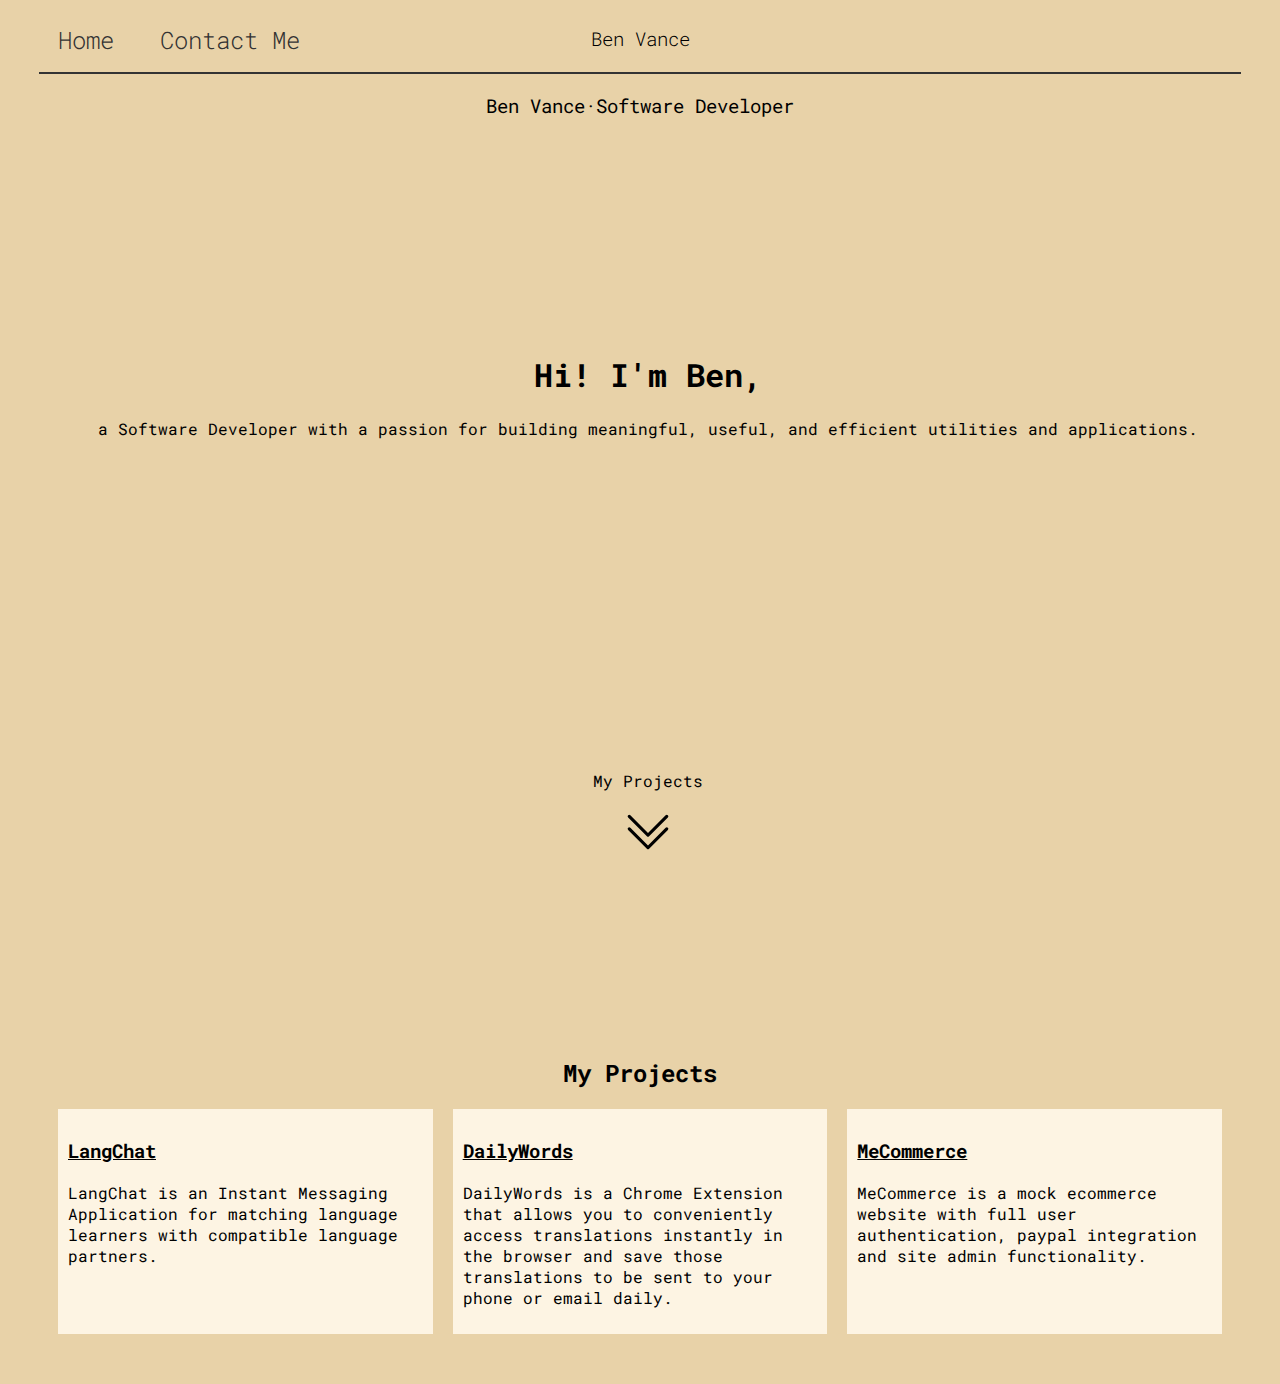
<file: index.html>
<!DOCTYPE html>
<!--[if lt IE 7]>      <html class="no-js lt-ie9 lt-ie8 lt-ie7"> <![endif]-->
<!--[if IE 7]>         <html class="no-js lt-ie9 lt-ie8"> <![endif]-->
<!--[if IE 8]>         <html class="no-js lt-ie9"> <![endif]-->
<!--[if gt IE 8]>      <html class="no-js"> <!--<![endif]-->
<html>
    <head>
        <meta charset="utf-8">
        <meta http-equiv="X-UA-Compatible" content="IE=edge">
        <title>Ben Vance - Software Developer</title>
        <meta name="description" content="">
        <meta name="viewport" content="width=device-width, initial-scale=1">
        <link rel="stylesheet" href="styles.css">
        <link rel="preconnect" href="https://fonts.googleapis.com">
        <link rel="preconnect" href="https://fonts.gstatic.com" crossorigin>
        <link href="https://fonts.googleapis.com/css2?family=Roboto+Mono:wght@100;300;400;500;600;700&display=swap" rel="stylesheet">
        <link rel="stylesheet" href="https://cdnjs.cloudflare.com/ajax/libs/font-awesome/6.2.0/css/all.min.css" integrity="sha512-xh6O/CkQoPOWDdYTDqeRdPCVd1SpvCA9XXcUnZS2FmJNp1coAFzvtCN9BmamE+4aHK8yyUHUSCcJHgXloTyT2A==" crossorigin="anonymous" referrerpolicy="no-referrer" />
    </head>
    <body>
        <!--[if lt IE 7]>
            <p class="browsehappy">You are using an <strong>outdated</strong> browser. Please <a href="#">upgrade your browser</a> to improve your experience.</p>
        <![endif]-->
        <div class="navbar">
            <ul class="left-nav">
                <li><a href="#" style>Home</a></li>
                <li><a href="contact_me.html">Contact Me</a></li>
            </ul>
            <div class="nav-name">
                <p>Ben Vance</p>
            </div>
            <hr>
            <p>Ben Vance·Software Developer</p>
        </div>
        <div class="hero">
            <!-- picture of me -->
            <!-- <div class="grid-item pic-item">
                <img src="./media/me.jpg" alt="">
            </div> -->
            <!-- short intro about self -->
            <div class="hero-inner">
                <div>
                    <h1>Hi! I'm Ben,</h1>
                    <p>a Software Developer with a passion for building meaningful, useful, and efficient utilities and applications.</p>
                </div>
            </div>
            <div class="hero-arrow">
                <p>My Projects</p>
                <img src="./media/chevron-double-down.svg" alt="">
            </div>
        </div>
            <!-- projects -->
        <div class="project-section-item">
            <div class="project-section-title"><h2>My Projects</h2></div>
            <div class="project-card">
                <h3><a href="langchat.html">LangChat</a></h3>
                <p>
                    LangChat is an Instant Messaging Application for matching language
                    learners with compatible language partners.
                </p>
            </div>
            <div class="project-card">
                <h3><a href="dailywords.html">DailyWords</a></h3>
                <p>
                    DailyWords is a Chrome Extension that allows you to conveniently access
                    translations instantly in the browser and save those translations to be sent
                    to your phone or email daily.
                </p>
            </div>
            <div class="project-card">
                <h3><a href="mecommerce.html">MeCommerce</a></h3>
                <p>
                    MeCommerce is a mock ecommerce website with full user authentication, paypal integration and 
                    site admin functionality.
                </p>
            </div>
        </div>
        <script src="" async defer></script>
    </body>
</html>
</file>
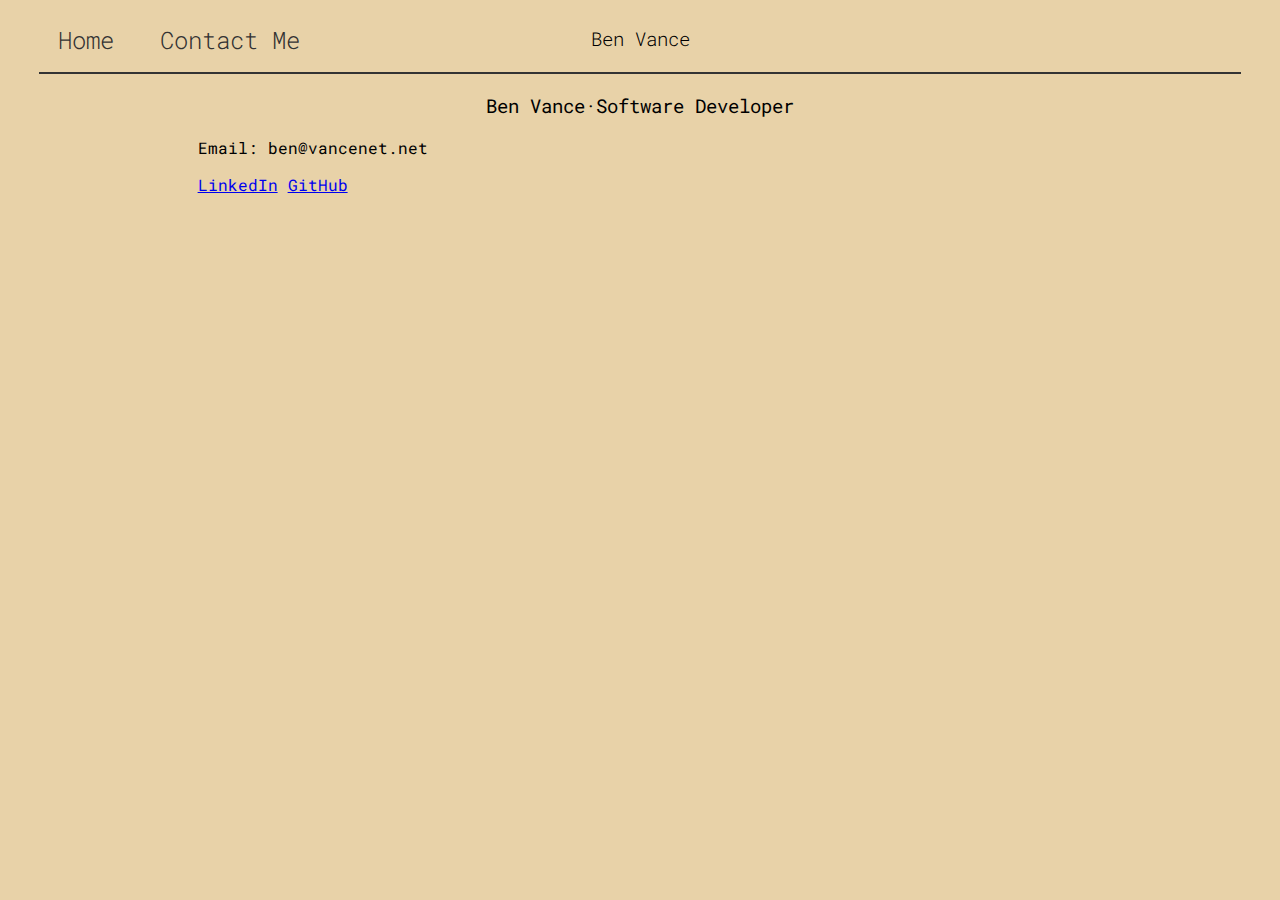
<file: contact_me.html>
<!DOCTYPE html>
<!--[if lt IE 7]>      <html class="no-js lt-ie9 lt-ie8 lt-ie7"> <![endif]-->
<!--[if IE 7]>         <html class="no-js lt-ie9 lt-ie8"> <![endif]-->
<!--[if IE 8]>         <html class="no-js lt-ie9"> <![endif]-->
<!--[if gt IE 8]>      <html class="no-js"> <!--<![endif]-->
<html>
    <head>
        <meta charset="utf-8">
        <meta http-equiv="X-UA-Compatible" content="IE=edge">
        <title>Ben Vance - Software Developer</title>
        <meta name="description" content="">
        <meta name="viewport" content="width=device-width, initial-scale=1">
        <link rel="stylesheet" href="styles.css">
        <link rel="preconnect" href="https://fonts.googleapis.com">
        <link rel="preconnect" href="https://fonts.gstatic.com" crossorigin>
        <link href="https://fonts.googleapis.com/css2?family=Roboto+Mono:wght@100;300;400;500;600;700&display=swap" rel="stylesheet">
        <link rel="stylesheet" href="https://cdnjs.cloudflare.com/ajax/libs/font-awesome/6.2.0/css/all.min.css" integrity="sha512-xh6O/CkQoPOWDdYTDqeRdPCVd1SpvCA9XXcUnZS2FmJNp1coAFzvtCN9BmamE+4aHK8yyUHUSCcJHgXloTyT2A==" crossorigin="anonymous" referrerpolicy="no-referrer" />
    </head>
    <body>
        <!--[if lt IE 7]>
            <p class="browsehappy">You are using an <strong>outdated</strong> browser. Please <a href="#">upgrade your browser</a> to improve your experience.</p>
        <![endif]-->
        <div class="navbar">
            <ul class="left-nav">
                <li><a href="index.html" style>Home</a></li>
                <li><a href="#about">Contact Me</a></li>
            </ul>
            <div class="nav-name">
                <p>Ben Vance</p>
            </div>
            <hr>
            <div></div>
            <p>Ben Vance·Software Developer</p>
        </div>
        <div class="center">
            <p>Email: ben@vancenet.net</p>
            <a href="https://www.linkedin.com/in/ben-vance-06427b19b/" target="_blank">LinkedIn</a>
            <a href="https://github.com/bcvance" target="_blank">GitHub</a>
        </div>
    </body>
</html>
</file>
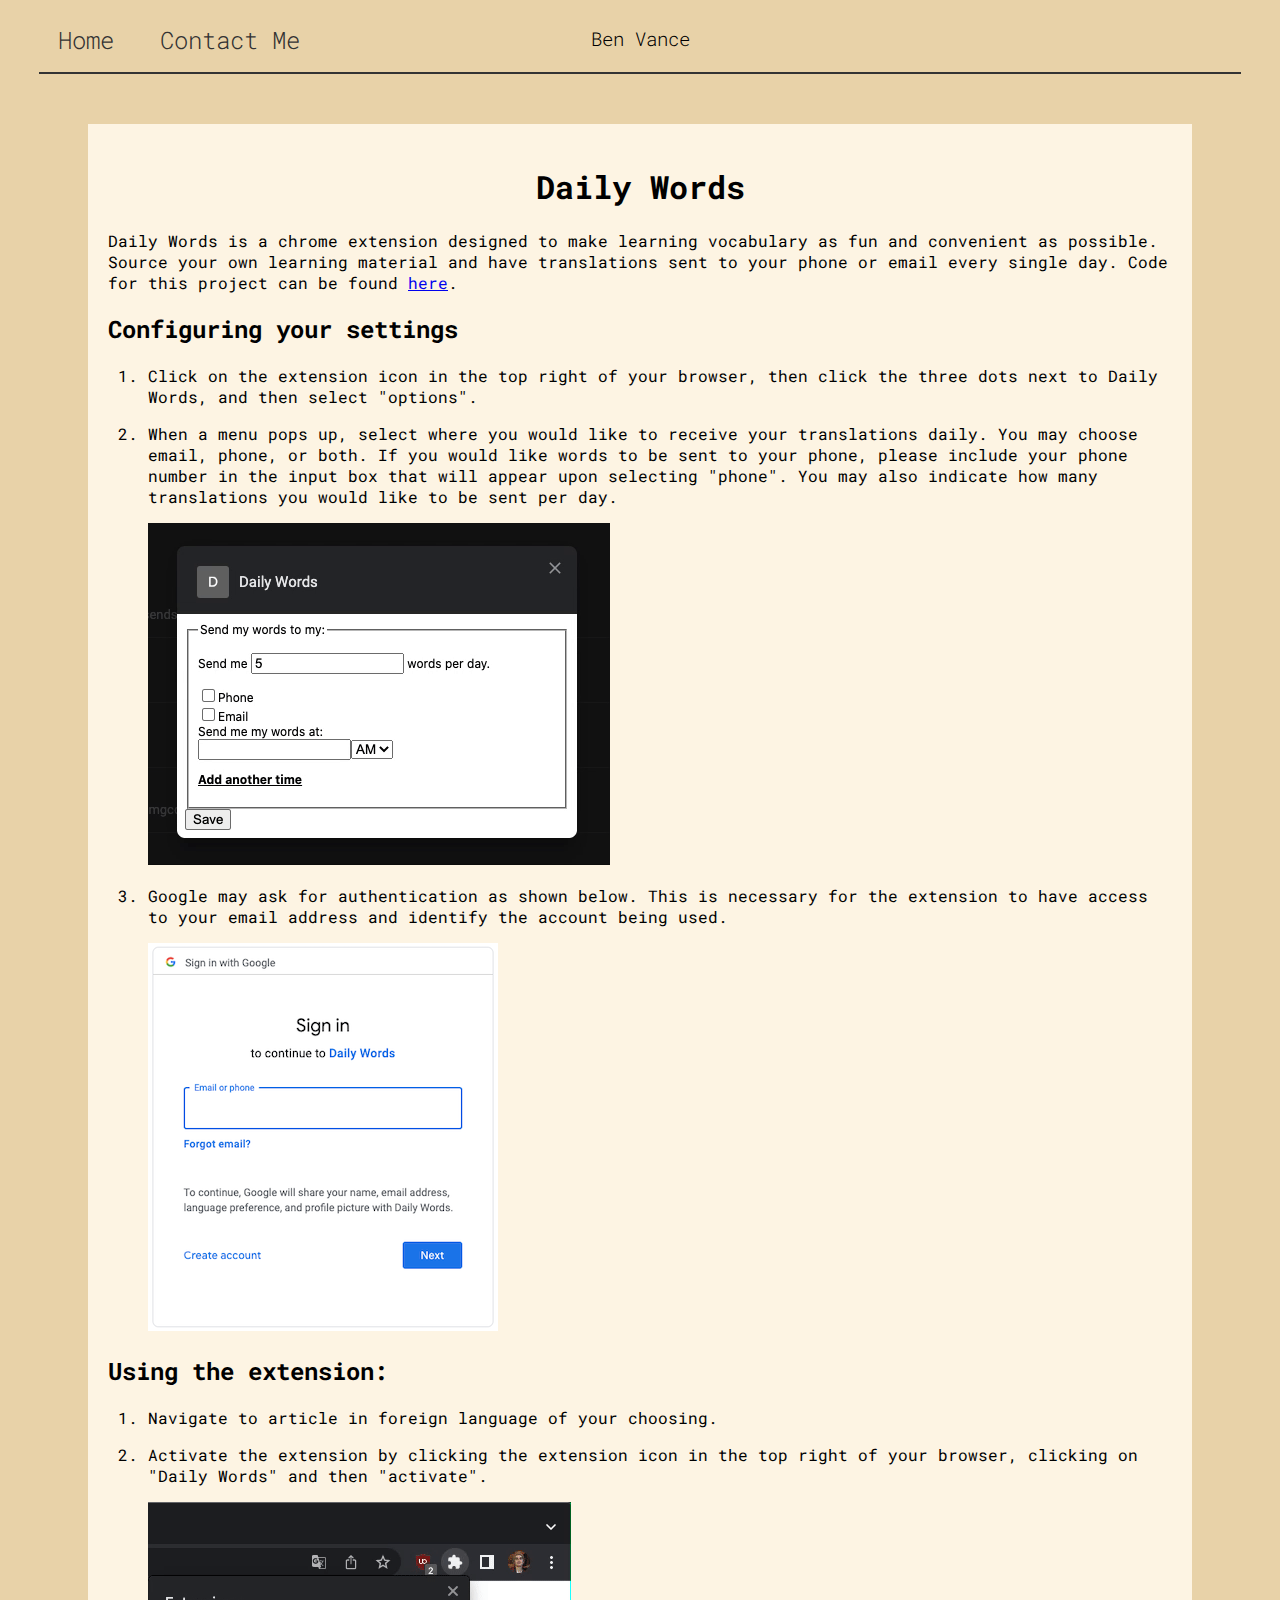
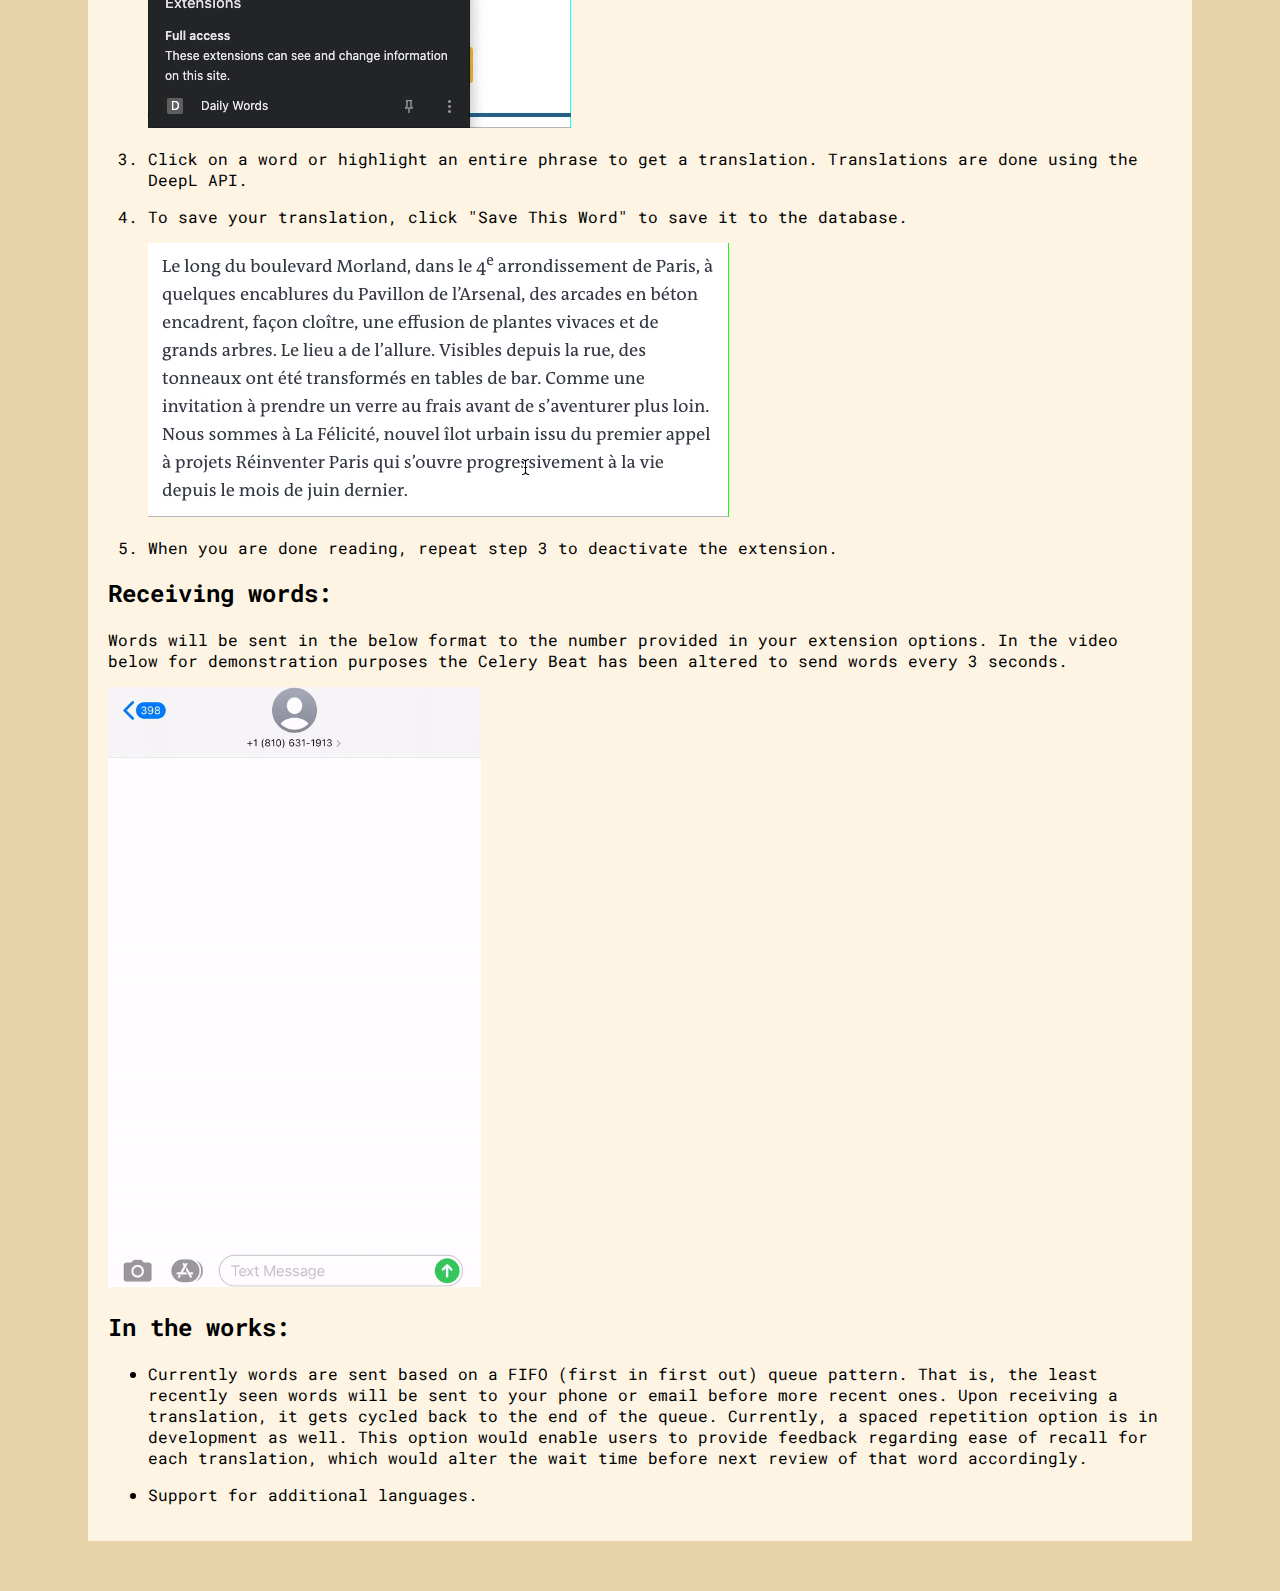
<file: dailywords.html>
<!DOCTYPE html>
<!--[if lt IE 7]>      <html class="no-js lt-ie9 lt-ie8 lt-ie7"> <![endif]-->
<!--[if IE 7]>         <html class="no-js lt-ie9 lt-ie8"> <![endif]-->
<!--[if IE 8]>         <html class="no-js lt-ie9"> <![endif]-->
<!--[if gt IE 8]>      <html class="no-js"> <!--<![endif]-->
<html>
    <head>
        <meta charset="utf-8">
        <meta http-equiv="X-UA-Compatible" content="IE=edge">
        <title>Ben Vance - Software Developer</title>
        <meta name="description" content="">
        <meta name="viewport" content="width=device-width, initial-scale=1">
        <link rel="stylesheet" href="styles.css">
        <link rel="preconnect" href="https://fonts.googleapis.com">
        <link rel="preconnect" href="https://fonts.gstatic.com" crossorigin>
        <link href="https://fonts.googleapis.com/css2?family=Roboto+Mono:wght@100;300;400;500;600;700&display=swap" rel="stylesheet">
        <link rel="stylesheet" href="https://cdnjs.cloudflare.com/ajax/libs/font-awesome/6.2.0/css/all.min.css" integrity="sha512-xh6O/CkQoPOWDdYTDqeRdPCVd1SpvCA9XXcUnZS2FmJNp1coAFzvtCN9BmamE+4aHK8yyUHUSCcJHgXloTyT2A==" crossorigin="anonymous" referrerpolicy="no-referrer" />
    </head>
    <body>
        <div class="navbar">
            <ul class="left-nav">
                <li><a href="index.html" style>Home</a></li>
                <li><a href="#about">Contact Me</a></li>
            </ul>
            <div class="nav-name">
                <p>Ben Vance</p>
            </div>
            <hr>
        </div>
        <div class='project-body container'>
            <div class="project-section">
                <h1 class="project-name"><strong>Daily Words</strong></h1>

                <p>
                    Daily Words is a chrome extension designed to make learning vocabulary as fun and convenient as possible. Source your own learning material and have translations 
                    sent to your phone or email every single day. Code for this project can be found <a href="https://github.com/bcvance/DailyWords" target="_blank">here</a>.
                </p>

                <h2>Configuring your settings</h2>
                <ol>
                    <li>
                        Click on the extension icon in the top right of your browser, then click the three dots next to Daily Words, and then select "options".
                    </li>
                    <li>
                        <p>
                            When a menu pops up, select where you would like to receive your translations daily. You may choose email, phone, or both. If you would like words to
                            be sent to your phone, please include your phone number in the input box that will appear upon selecting "phone". You may also indicate how many translations you would like to be sent per day.
                        </p>
                        
                        <img src="./media/options.gif">
                    </li>
                    <li>
                        <p>
                            Google may ask for authentication as shown below. This is necessary for the extension to have access to your email address and identify the account being used.
                        </p>
                        <img src="./media/daily_words_authentication.png">
                    </li>
                </ol>
            </div>

            <div class="project-section">
                <h2>Using the extension:</h2>
                <ol>
                    <li>
                        <p>
                            Navigate to article in foreign language of your choosing.
                        </p>
                    </li>
                    <li>
                        <p>
                            Activate the extension by clicking the extension icon in the top right of your browser, clicking on "Daily Words" and then "activate".
                        </p>
                        <img src="./media/activate.gif">
                    </li>
                    <li>
                        <p>
                            Click on a word or highlight an entire phrase to get a translation. Translations are done using the DeepL API.  
                        </p>
                    </li>
                    <li>
                        <p>
                            To save your translation, click "Save This Word" to save it to the database.
                        </p>
                        <img src="media/translate_demonstration.gif">
                    </li>
                    <li>
                        <p>
                            When you are done reading, repeat step 3 to deactivate the extension.
                        </p>
                    </li>
                </ol>
            </div>

            <div class="project-section">
                <h2>Receiving words:</h2>
                <p>
                    Words will be sent in the below format to the number provided in your extension options. 
                    In the video below for demonstration purposes the Celery Beat has been altered to send words every 3 seconds.
                </p>
                <img id="texts-gif" src="media/texts_resized.gif">
                
                <h2>In the works:</h2>
                <ul>
                    <li>
                        <p>
                            Currently words are sent based on a FIFO (first in first out) queue pattern. That is, the least recently seen words will be sent to your phone or email before
                            more recent ones. Upon receiving a translation, it gets cycled back to the end of the queue. Currently, a spaced repetition option is in development as well. 
                            This option would enable users to provide feedback regarding ease of recall for each translation, which would alter the wait time before next review of that word accordingly.  
                        </p>
                    </li>
                    <li>
                        <p>
                            Support for additional languages.
                        </p>
                    </li> 
                </ul>
            </div>
        </div>
        <!--[if lt IE 7]>
            <p class="browsehappy">You are using an <strong>outdated</strong> browser. Please <a href="#">upgrade your browser</a> to improve your experience.</p>
        <![endif]
        
        <script src="" async defer></script>
    </body>
</html>
</file>
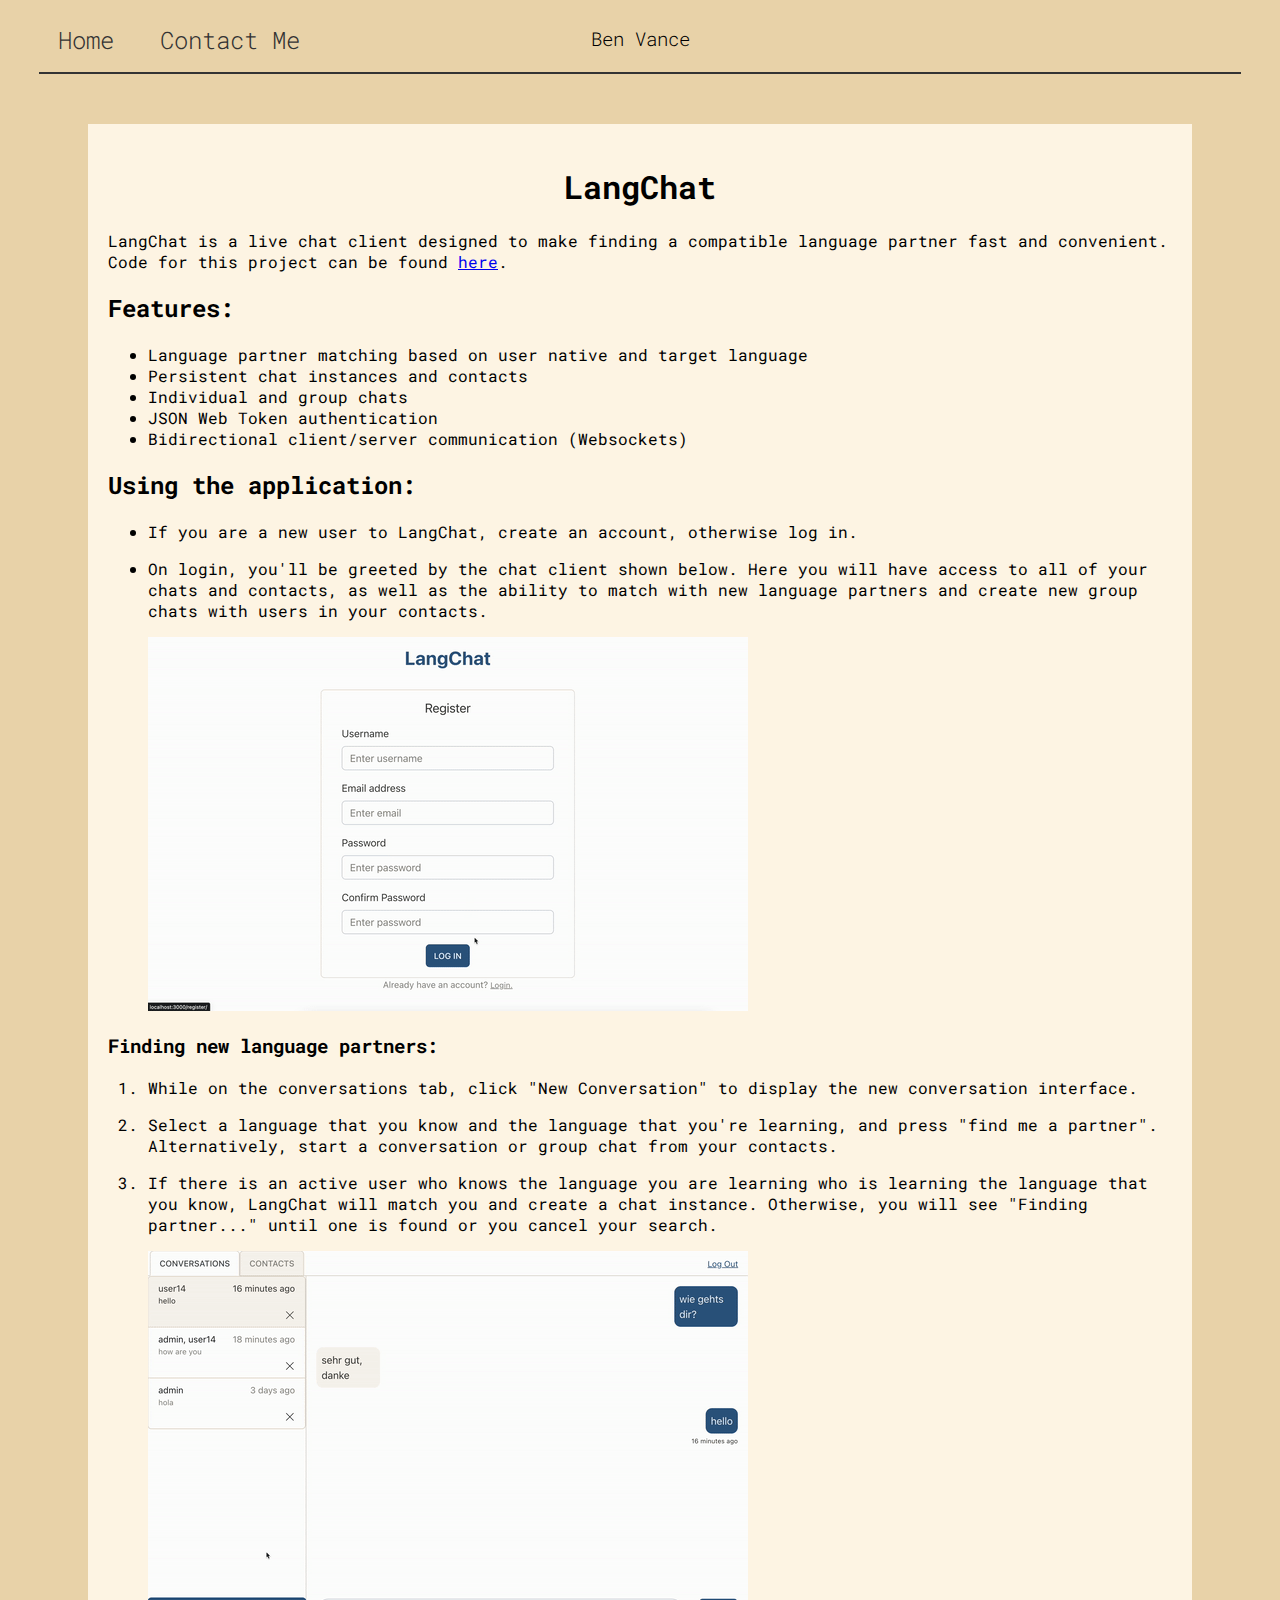
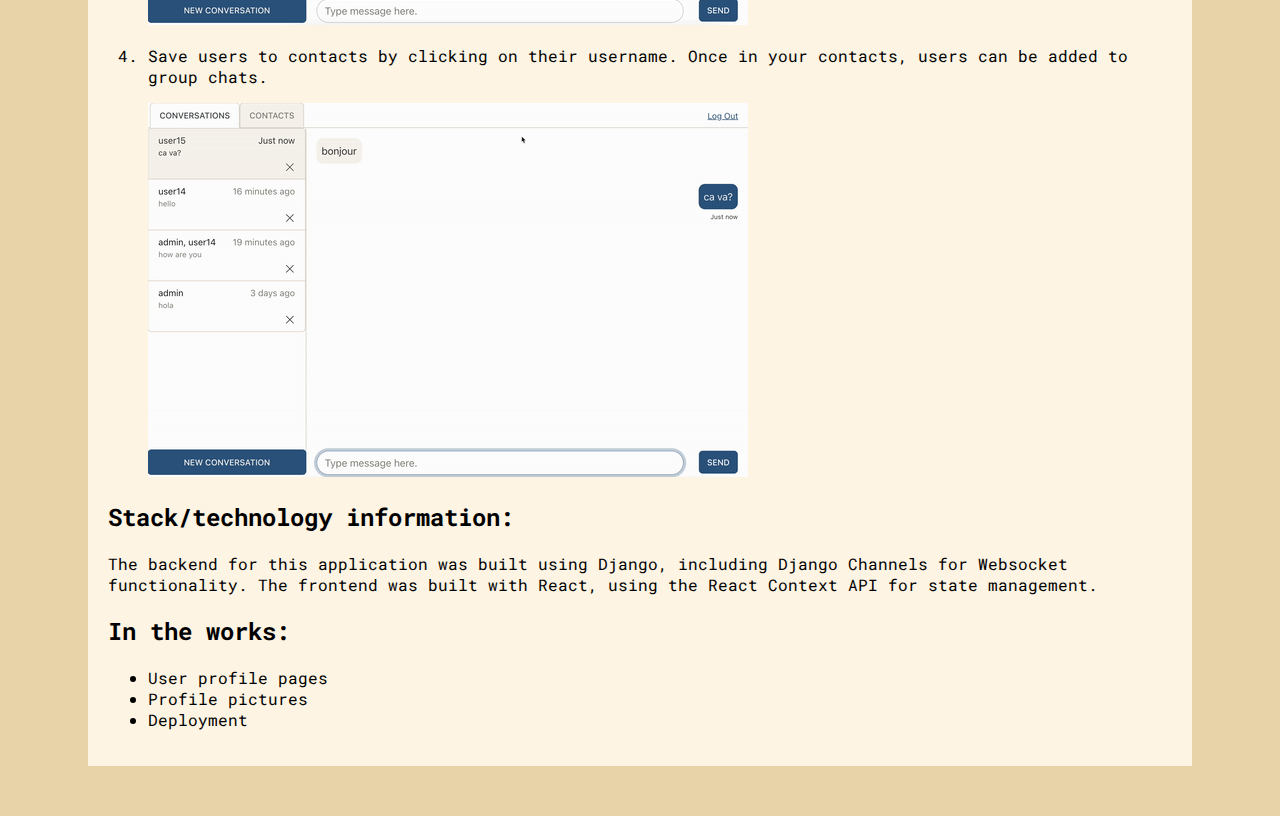
<file: langchat.html>
<!DOCTYPE html>
<!--[if lt IE 7]>      <html class="no-js lt-ie9 lt-ie8 lt-ie7"> <![endif]-->
<!--[if IE 7]>         <html class="no-js lt-ie9 lt-ie8"> <![endif]-->
<!--[if IE 8]>         <html class="no-js lt-ie9"> <![endif]-->
<!--[if gt IE 8]>      <html class="no-js"> <!--<![endif]-->
<html>
    <head>
        <meta charset="utf-8">
        <meta http-equiv="X-UA-Compatible" content="IE=edge">
        <title>Ben Vance - Software Developer</title>
        <meta name="description" content="">
        <meta name="viewport" content="width=device-width, initial-scale=1">
        <link rel="stylesheet" href="styles.css">
        <link rel="preconnect" href="https://fonts.googleapis.com">
        <link rel="preconnect" href="https://fonts.gstatic.com" crossorigin>
        <link href="https://fonts.googleapis.com/css2?family=Roboto+Mono:wght@100;300;400;500;600;700&display=swap" rel="stylesheet">
        <link rel="stylesheet" href="https://cdnjs.cloudflare.com/ajax/libs/font-awesome/6.2.0/css/all.min.css" integrity="sha512-xh6O/CkQoPOWDdYTDqeRdPCVd1SpvCA9XXcUnZS2FmJNp1coAFzvtCN9BmamE+4aHK8yyUHUSCcJHgXloTyT2A==" crossorigin="anonymous" referrerpolicy="no-referrer" />
    </head>
    <body>
        <div class="navbar">
            <ul class="left-nav">
                <li><a href="index.html" style>Home</a></li>
                <li><a href="#about">Contact Me</a></li>
            </ul>
            <div class="nav-name">
                <p>Ben Vance</p>
            </div>
            <hr>
        </div>
        <div class='project-body container'>
            <div class="project-section">
                <h1 class="project-name"><strong>LangChat</strong></h1>

                <p>
                    LangChat is a live chat client designed to make finding a compatible language
                    partner fast and convenient. Code for this project can be found <a href="https://github.com/bcvance/LangChatReact" target="_blank">here</a>.
                </p>

                <h2>Features:</h2>
                <ul>
                    <li>Language partner matching based on user native and target language</li>
                    <li>Persistent chat instances and contacts</li>
                    <li>Individual and group chats</li>
                    <li>JSON Web Token authentication</li>
                    <li>Bidirectional client/server communication (Websockets)</li>
                </ul>
            </div>

            <div class="project-section">
                <h2>Using the application:</h2>
                <ul>
                    <li>
                        <p>
                            If you are a new user to LangChat, create an account, otherwise log in.
                        </p>
                    </li>
                    <li>
                        <p>
                            On login, you'll be greeted by the chat client shown below. Here you
                            will have access to all of your chats and contacts, as well as the ability to
                            match with new language partners and create new group chats with users in your contacts.
                        </p>
                        <img src="./media/langchat_login.gif">
                    </li>
                </ul>
                <h3>Finding new language partners:</h3>
                <ol>
                    <li>
                        <p>
                            While on the conversations tab, click "New Conversation" to display the new conversation interface.
                        </p>
                    </li>
                    <li>
                        <p>
                            Select a language that you know and the language that you're learning, and press "find me a partner".
                            Alternatively, start a conversation or group chat from your contacts.
                        </p>
                    </li>
                    <li>
                        <p>
                            If there is an active user who knows the language you are learning who is learning the language that you know,
                            LangChat will match you and create a chat instance. Otherwise, you will see "Finding partner..." until one is found
                            or you cancel your search.
                        </p>
                        <img src="./media/partner_match.gif">
                    </li>
                    <li>
                        <p>
                            Save users to contacts by clicking on their username. Once in your contacts, users
                            can be added to group chats.
                        </p>
                        <img src="media/save_contact.gif">
                    </li>
                </ol>
            </div>

            <div class="project-section">
                <h2>Stack/technology information:</h2>

                <p>
                    The backend for this application was built using Django, including Django Channels
                    for Websocket functionality. The frontend was built with React, using the React Context API for 
                    state management.
                </p>
            </div>

            <div class="project-section">
                <h2>In the works:</h2>

                <ul>
                    <li>
                        User profile pages
                    </li>
                    <li>
                        Profile pictures
                    </li>
                    <li>Deployment</li>
                </ul>
            </div>
        </div>
        <!--[if lt IE 7]>
            <p class="browsehappy">You are using an <strong>outdated</strong> browser. Please <a href="#">upgrade your browser</a> to improve your experience.</p>
        <![endif]
        
        <script src="" async defer></script>
    </body>
</html>
</file>
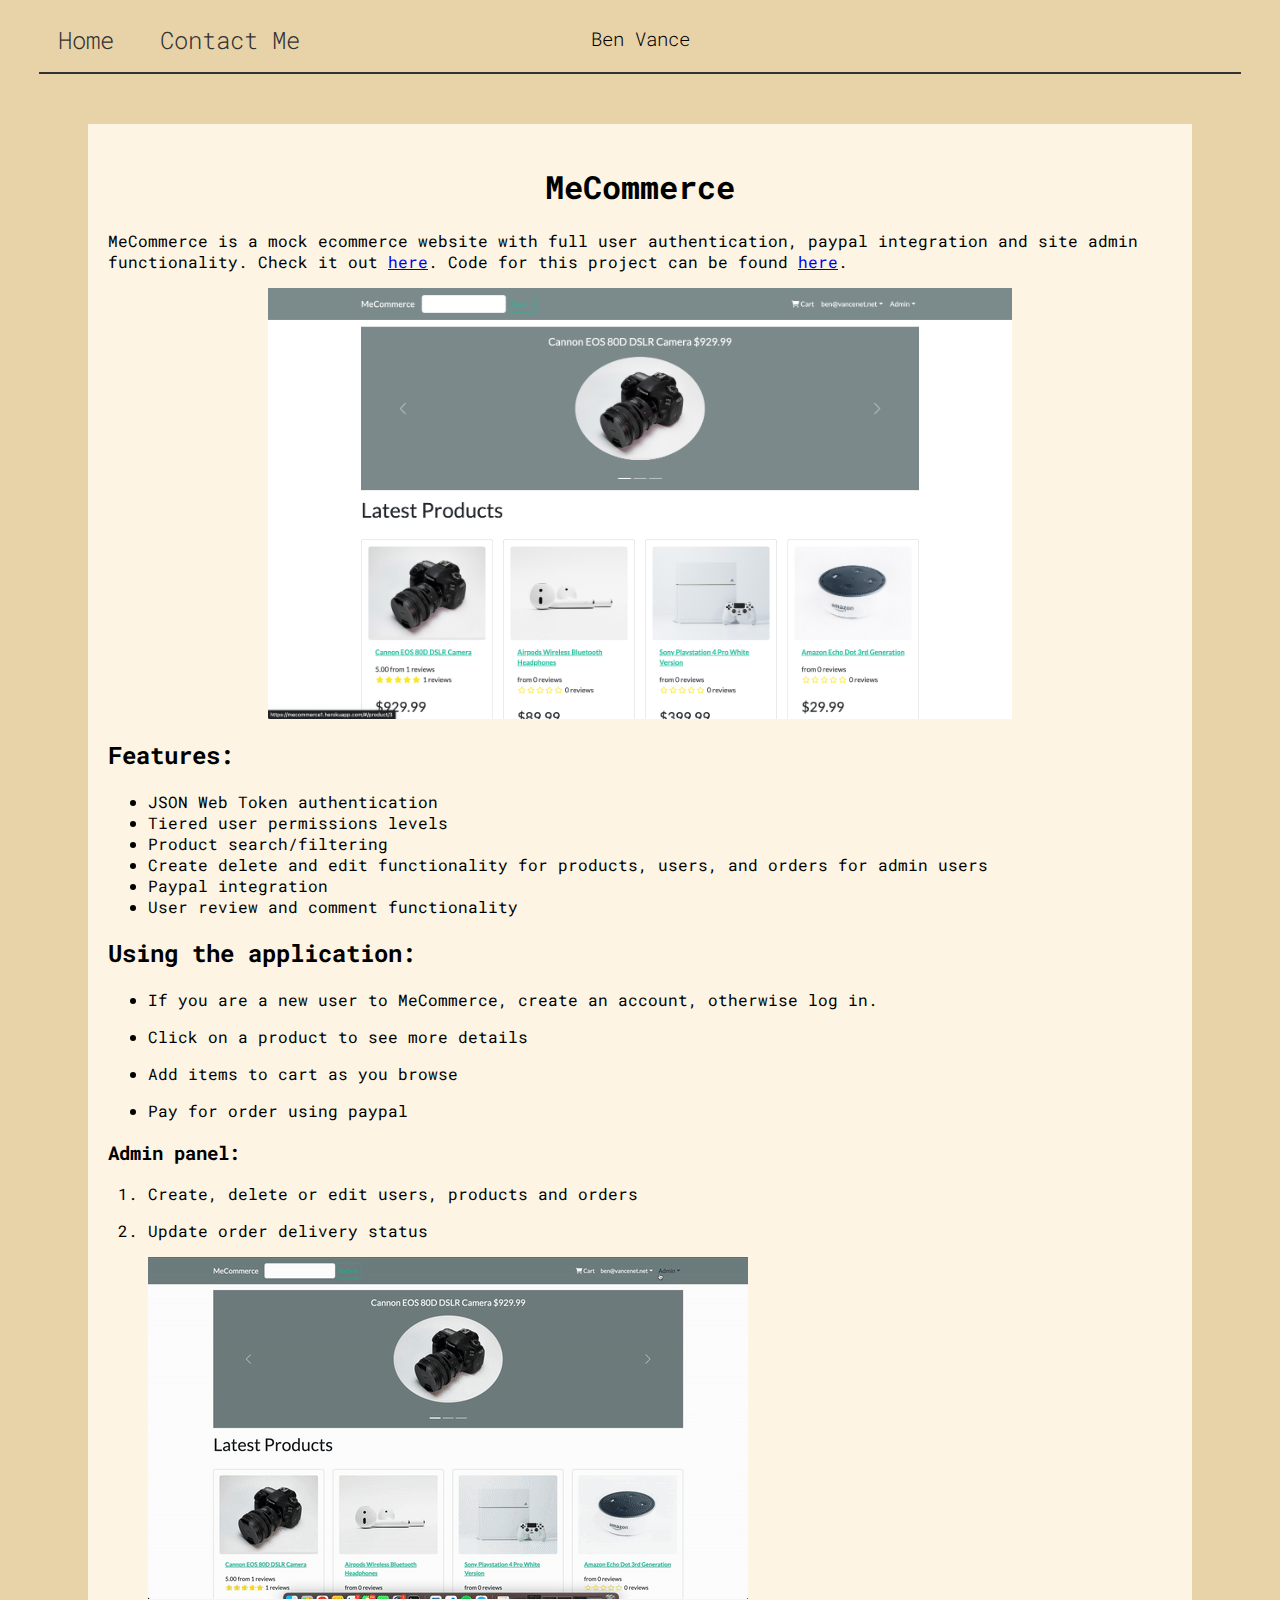
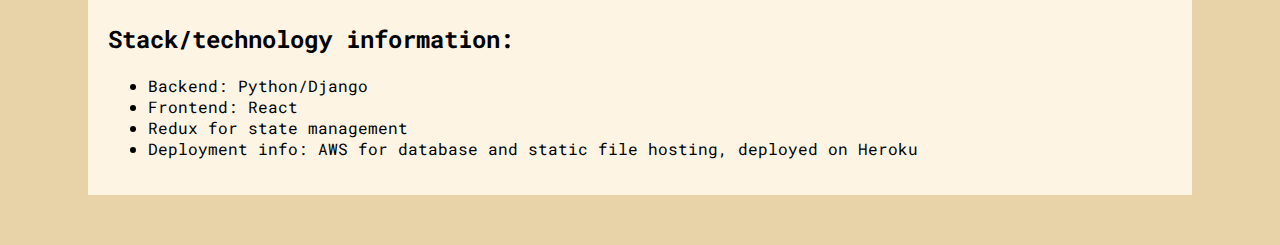
<file: mecommerce.html>
<!DOCTYPE html>
<!--[if lt IE 7]>      <html class="no-js lt-ie9 lt-ie8 lt-ie7"> <![endif]-->
<!--[if IE 7]>         <html class="no-js lt-ie9 lt-ie8"> <![endif]-->
<!--[if IE 8]>         <html class="no-js lt-ie9"> <![endif]-->
<!--[if gt IE 8]>      <html class="no-js"> <!--<![endif]-->
<html>
    <head>
        <meta charset="utf-8">
        <meta http-equiv="X-UA-Compatible" content="IE=edge">
        <title>Ben Vance - Software Developer</title>
        <meta name="description" content="">
        <meta name="viewport" content="width=device-width, initial-scale=1">
        <link rel="stylesheet" href="styles.css">
        <link rel="preconnect" href="https://fonts.googleapis.com">
        <link rel="preconnect" href="https://fonts.gstatic.com" crossorigin>
        <link href="https://fonts.googleapis.com/css2?family=Roboto+Mono:wght@100;300;400;500;600;700&display=swap" rel="stylesheet">
        <link rel="stylesheet" href="https://cdnjs.cloudflare.com/ajax/libs/font-awesome/6.2.0/css/all.min.css" integrity="sha512-xh6O/CkQoPOWDdYTDqeRdPCVd1SpvCA9XXcUnZS2FmJNp1coAFzvtCN9BmamE+4aHK8yyUHUSCcJHgXloTyT2A==" crossorigin="anonymous" referrerpolicy="no-referrer" />
    </head>
    <body>
        <div class="navbar">
            <ul class="left-nav">
                <li><a href="index.html" style>Home</a></li>
                <li><a href="#about">Contact Me</a></li>
            </ul>
            <div class="nav-name">
                <p>Ben Vance</p>
            </div>
            <hr>
        </div>
        <div class='project-body container'>
            <div class="project-section">
                <h1 class="project-name"><strong>MeCommerce</strong></h1>

                <p>
                    MeCommerce is a mock ecommerce website with full user authentication, paypal integration and 
                    site admin functionality. Check it out <a href="https://mecommerce2-f662679488b5.herokuapp.com/" target="_blank">here</a>.
                    Code for this project can be found <a href="https://github.com/bcvance/ProShopEcommerceV2" target="_blank">here</a>.
                </p>
                <div style="margin: auto;"><img class="center" src="./media/mecommerce_home.png"></div>

                <h2>Features:</h2>
                <ul>
                    <li>JSON Web Token authentication</li>
                    <li>Tiered user permissions levels</li>
                    <li>Product search/filtering</li>
                    <li>Create delete and edit functionality for products, users, and orders for admin users</li>
                    <li>Paypal integration</li>
                    <li>User review and comment functionality</li>
                </ul>
            </div>

            <div class="project-section">
                <h2>Using the application:</h2>
                <ul>
                    <li>
                        <p>
                            If you are a new user to MeCommerce, create an account, otherwise log in.
                        </p>
                    </li>
                    <li>
                        <p>
                            Click on a product to see more details
                        </p>
                    </li>
                    <li>
                        <p>
                            Add items to cart as you browse
                        </p>
                    </li>
                    <li>
                        <p>
                            Pay for order using paypal
                        </p>
                    </li>
                </ul>
                <h3>Admin panel:</h3>
                <ol>
                    <li>
                        <p>
                            Create, delete or edit users, products and orders
                        </p>
                    </li>
                    <li>
                        <p>
                            Update order delivery status
                        </p>
                        <img src="./media/mecommerce_admin.gif">
                    </li>
                </ol>
            </div>

            <div class="project-section">
                <h2>Stack/technology information:</h2>

                <ul>
                    <li>Backend: Python/Django</li>
                    <li>Frontend: React</li>
                    <li>Redux for state management</li>
                    <li>Deployment info: AWS for database and static file hosting, deployed on Heroku</li>
                </ul>
            </div>
        </div>
        <!--[if lt IE 7]>
            <p class="browsehappy">You are using an <strong>outdated</strong> browser. Please <a href="#">upgrade your browser</a> to improve your experience.</p>
        <![endif]
        
        <script src="" async defer></script>
    </body>
</html>
</file>
<file: styles.css>
* {
    font-family: 'Roboto Mono', monospace !important;
}

body {
    background-color: #e8d2a8;
}
.navbar p {
    text-align: center;
    font-size: larger;
}

ul.left-nav {
    list-style-type: none;
    margin: 0 0 0 20px;
    padding: 0;
    overflow: hidden;
    background-color: #e8d2a8;
    font-weight: 300;
    font-size: x-large;
  }
  
.left-nav li {
float: left;
}

#texts-gif {
    height: 600px;
}

.project-body {
    background-color: #FDF4E3;
}

.container {
    margin: 50px 80px;
    padding: 20px;
}

.project-name {
    text-align: center;
}

.nav-name {
    position: absolute; 
    left: 0; 
    right: 0; 
    margin-left: auto; 
    margin-right: auto; 
    width: 200px;
    top: 7px;
    font-weight: 300;
}

.center {
    display: block;
    margin-left: auto;
    margin-right: auto;
    width: 70%;
  }  

li a {
display: block;
color: #333;
text-align: center;
padding: 16px;
padding-left: 30px;
text-decoration: none;
}

li a:hover {
background-color: #FDF4E3;
}

.project-section-item a {
    color: black;
}
div.project-section {
    display: block;
    width: 100%;
}


/* .grid-container {
display: grid;
padding: 50px 100px;
grid-template-columns: 1fr 1fr;
row-gap: 50px;
} */

/* .pic-item img {
    width: 500px;
} */

.hero {
    width:100vw;
    height: 100vh;
    display: grid;
    justify-content: center;
    position: relative;
    grid-template-columns: 1fr;
}

/* .about-me-item {
    display: flex;
    justify-content: center;
    align-items: center;
    height: 100%;
} */

.hero-inner {
    display: flex;
    justify-content: center;
    align-items: center;
}

.hero-inner div {
    text-align: center;

}

.hero-inner h1 {
    font-weight: bold;
}

.hero-arrow {
    position: relative;
    display: flex;
    justify-content: center;
}

.hero-arrow p {
    position: absolute;
    bottom: 230px;
    font-weight: 400;
}

.hero-arrow img {
    position: absolute;
    height: 50px;
    width: 50px;;
    bottom: 180px;
}


.project-card {
    background-color: #FDF4E3;
    padding: 10px;
}

.project-section-item {
    display: grid;
    grid-column-start: 1;
    grid-column-end: 3;
    grid-template-columns: 1fr 1fr 1fr;
    column-gap: 20px;
    margin: 0 50px 50px;
}

.project-section-title {
    grid-column-start: 1;
    grid-column-end: 4;
}

.project-section-title h2 {
    width: 100%;
    height: fit-content;
    text-align: center;
}

hr {
    width:95%;
    margin:0 auto;
    border: 0.25px solid #333
}
</file>
